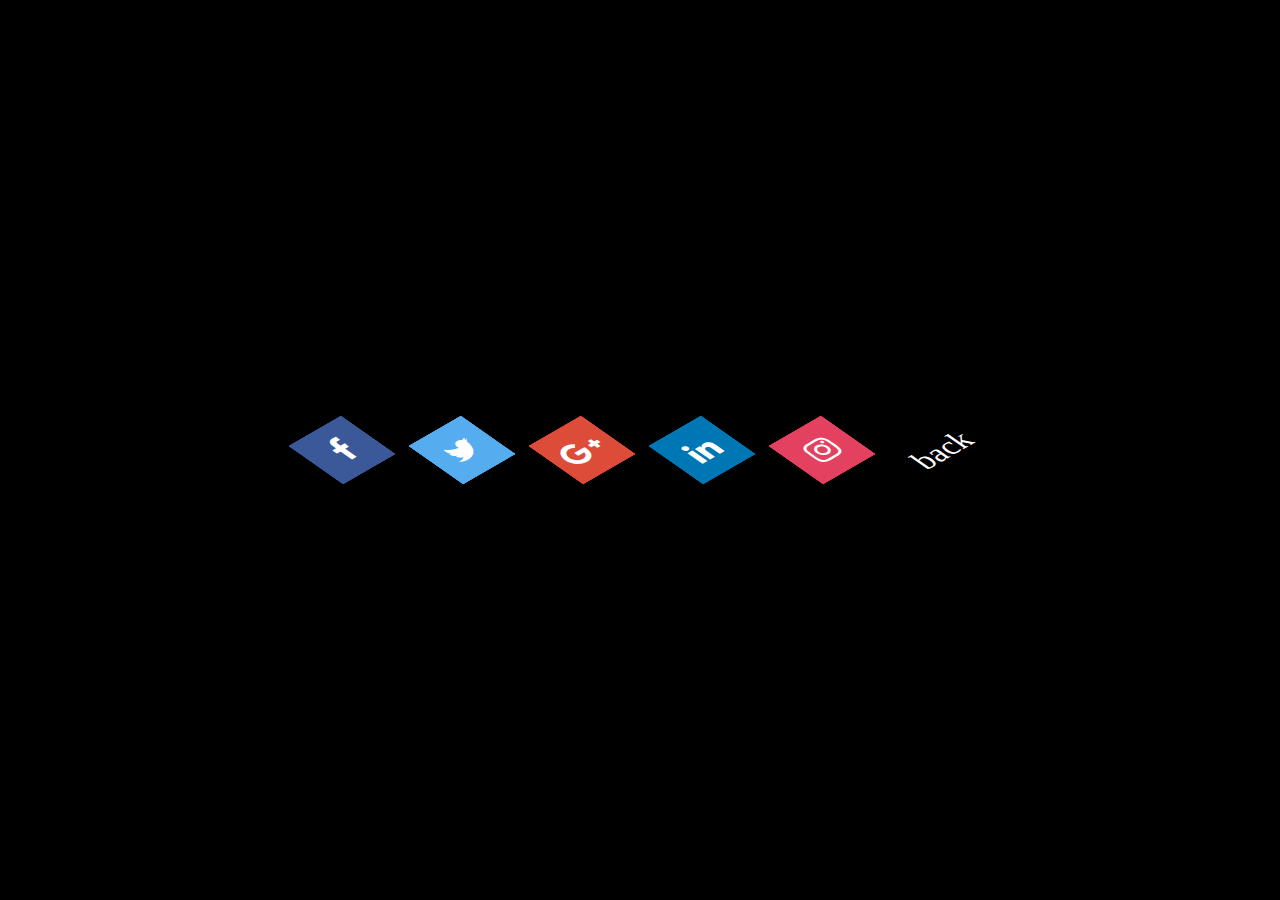
<file: css3/index.html>
<!DOCTYPE html>
<html>
<head>
	<title>CSS Social Media Icons Hover Effects</title>\
	<!-- <link rel="stylesheet" type="text/css" href="..\navbar.css"> -->
	<link rel="stylesheet" type="text/css" href="style.css">
	<link href="https://stackpath.bootstrapcdn.com/font-awesome/4.7.0/css/font-awesome.min.css" rel="stylesheet" integrity="sha384-wvfXpqpZZVQGK6TAh5PVlGOfQNHSoD2xbE+QkPxCAFlNEevoEH3Sl0sibVcOQVnN" crossorigin="anonymous">
	

<body>

	<ul>
		<li>
			<a href="#">
				<span></span>
				<span></span>
				<span></span>
				<span></span>
				<span class="fa fa-facebook" aria-hidden="true"></span>
			</a>
		</li>
		<li>
			<a href="#">
				<span></span>
				<span></span>
				<span></span>
				<span></span>
				<span class="fa fa-twitter" aria-hidden="true"></span>
			</a>
		</li>
		<li>
			<a href="#">
				<span></span>
				<span></span>
				<span></span>
				<span></span>
				<span class="fa fa-google-plus" aria-hidden="true"></span>
			</a>
		</li>
		<li>
			<a href="#">
				<span></span>
				<span></span>
				<span></span>
				<span></span>
				<span class="fa fa-linkedin" aria-hidden="true"></span>
			</a>
		</li>
		<li>
			<a href="#">
				<span></span>
				<span></span>
				<span></span>
				<span></span>
				<span class="fa fa-instagram" aria-hidden="true"></span>
			</a>
		</li>
		<li>
			<a href="..\login & navbar\navbar\index.html">
				<span></span>
				<span></span>
				<span></span>
				<span></span>
				<span>back</span>
			</a>
		</li>
	</ul>

</body>
</html>
</file>
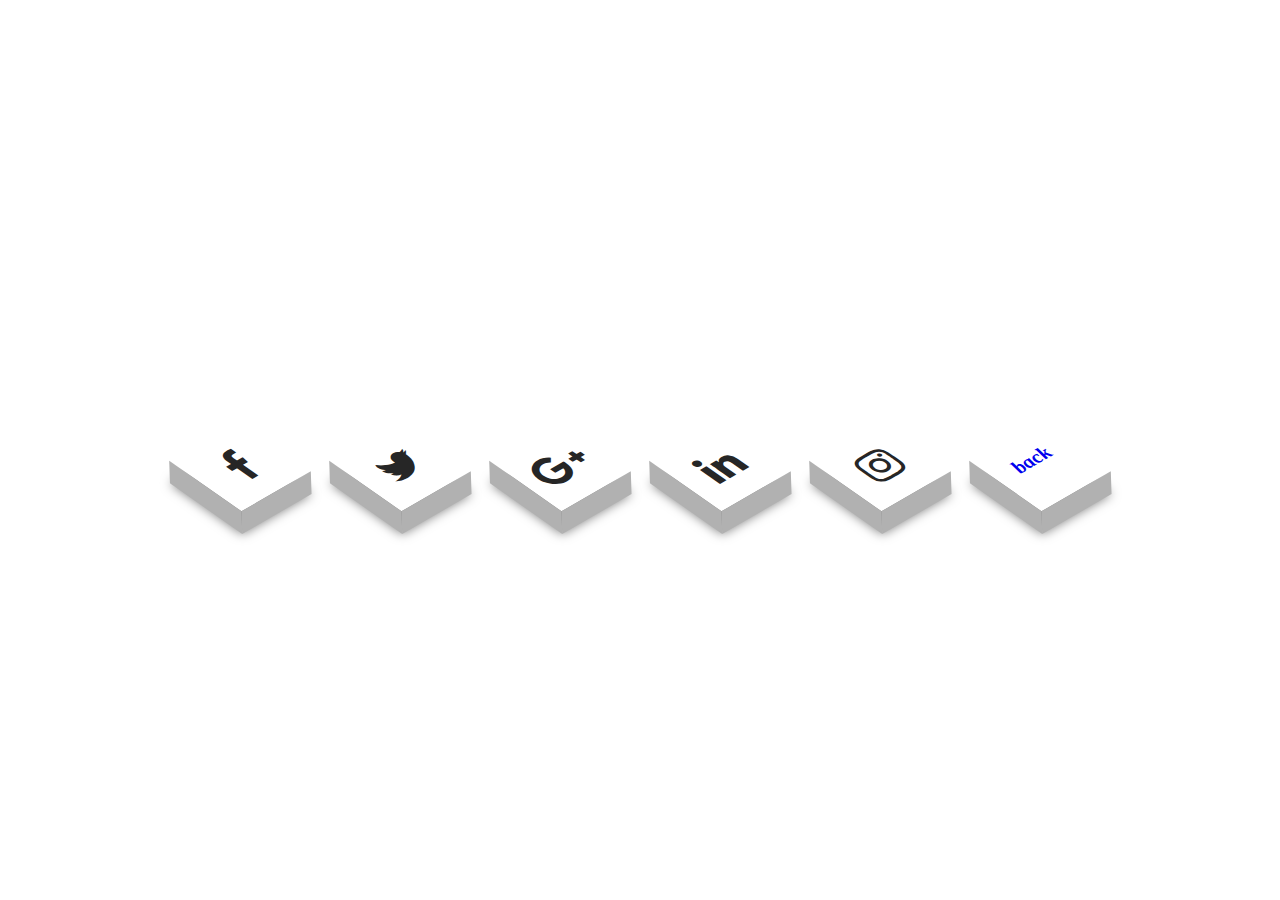
<file: css5/index.html>
<!DOCTYPE html>
<html>
<head>
	<title>Isomeric Social Icons</title>
	<link rel="stylesheet" type="text/css" href="style.css">
	<link href="https://stackpath.bootstrapcdn.com/font-awesome/4.7.0/css/font-awesome.min.css" rel="stylesheet" integrity="sha384-wvfXpqpZZVQGK6TAh5PVlGOfQNHSoD2xbE+QkPxCAFlNEevoEH3Sl0sibVcOQVnN" crossorigin="anonymous">

<body>
	
<div>
	<ul>
		<li>
			<a href="#">
				<i class="fa fa-facebook" aria-hidden="true"></i>
			</a>
		</li>
		<li>
			<a href="#">
				<i class="fa fa-twitter" aria-hidden="true"></i>
			</a>
		</li>
		<li>
			<a href="#">
				<i class="fa fa-google-plus" aria-hidden="true"></i>
			</a>
		</li>
		<li>
			<a href="#">
				<i class="fa fa-linkedin" aria-hidden="true"></i>
			</a>
		</li>
		<li>
			<a href="#">
				<i class="fa fa-instagram" aria-hidden="true"></i>
			</a>
		</li>
		<li>
			<a href="..\login & navbar\navbar\index.html">
				<i class="txt">back</i>
			</a>
		</li>
	</ul>
	</div>
</body>
</html>
</file>
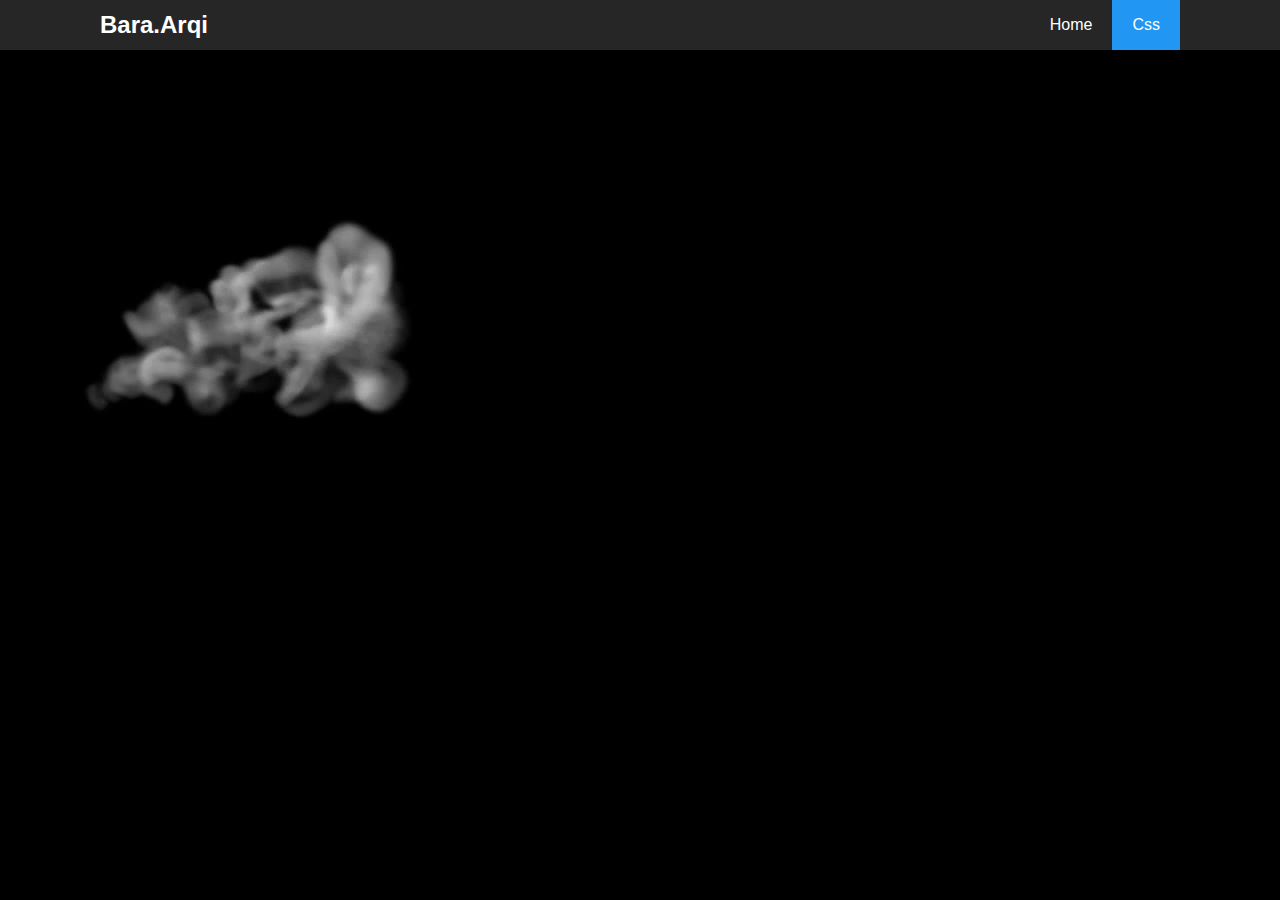
<file: css8/index.html>
<!DOCTYPE html>
<html>
<head>
	<title>Text Reveal Animation Effect</title>
	<link rel="stylesheet" type="text/css" href="style.css">
	<link rel="stylesheet" type="text/css" href="..\login & navbar\navbar\navbar.css">
</head>
<body>


	<section>
		<video src="smoke.mp4" autoplay muted></video>
		<h1>
			<span>B</span>
			<span>A</span>
			<span>R</span>
			<span>A.</span>
			<span>A</span>
			<span>R</span>
			<span>Q</span>
			<span>I</span>
		</h1>
	</section>

    <div>
    <header class="hder">
        <div class="logo">Bara.Arqi</div>
        <nav class="nv">
            <ul class="ulc">
                <li class="active"><a class="lkc2" href="..\login & navbar\navbar\index.html">Home</a></li>
                <li class="lic" ><a class="lkc2" href="#">Css </a>
                    <ul class="ulc2">
                        <li class="lic2"><a class="lkc2" href="..\css1\index.html">Css 1</a></li>
                        <li><a class="lkc2" href="..\css2\index.html">Css 2</a></li>
                        <li><a class="lkc2" href="..\css3\index.html">Css 3</a></li>
                        <li><a class="lkc2" href="..\css4\index.html">Css 4</a></li>
                        <li><a class="lkc2" href="..\css5\index.html">Css 5</a></li>
                        <li><a class="lkc2" href="..\css6\index.html">Css 6</a></li>
                        <li><a class="lkc2" href="..\css7\index.html">Css 7</a></li>
                        <li><a class="lkc2" href="..\css8\index.html">Css 8</a></li>
                        <li><a class="lkc2" href="..\css9\index.html">Css 9</a></li>
                        <li><a class="lkc2" href="..\css10\index.html">Css 10</a></li>
                        <li><a class="lkc2" href="..\css11\index.html">Css 11</a>
                    </ul>
                </li>
            </ul>
        </nav>
    </header>
    </div>
	

</body>
</html>
</file>
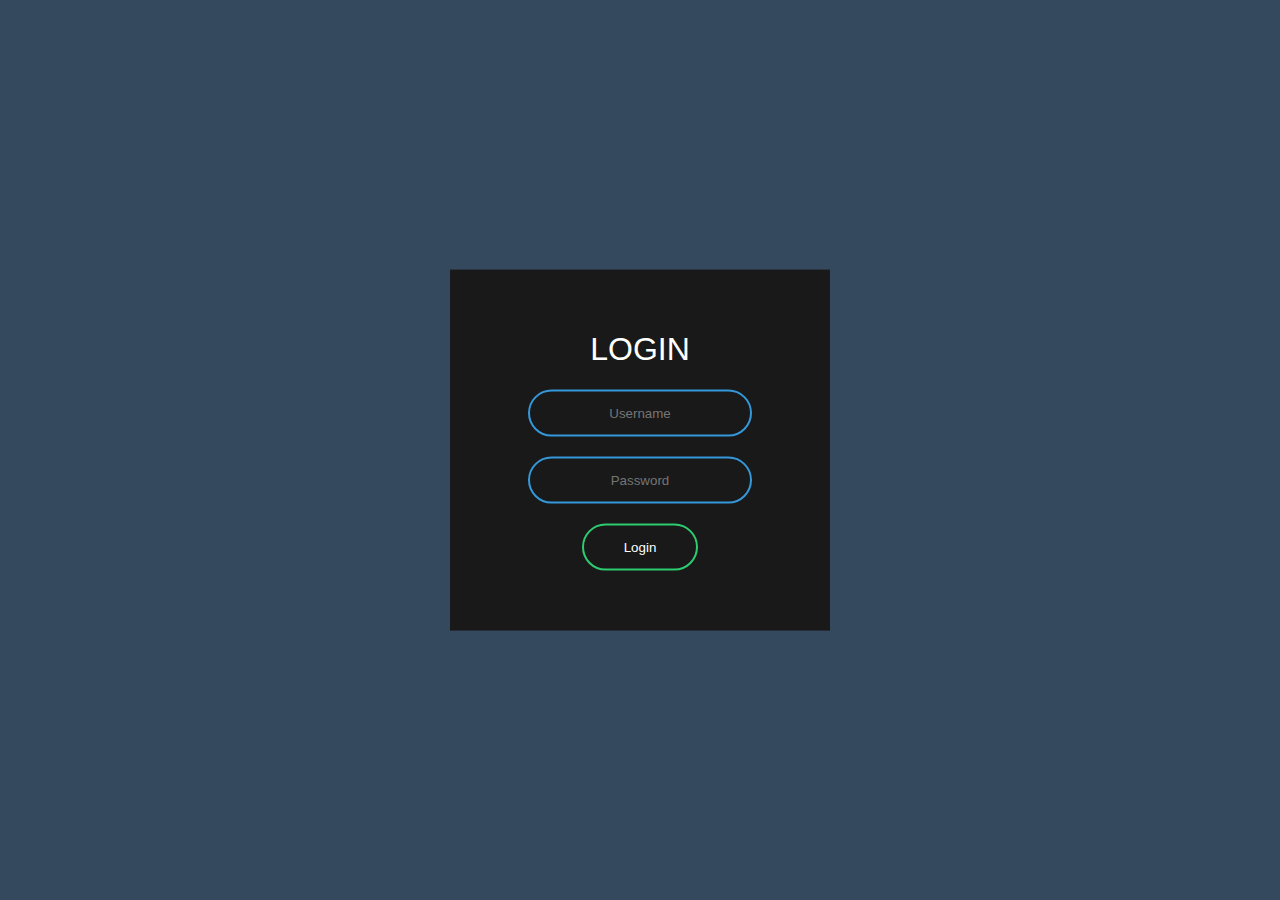
<file: login & navbar/login/index.html>
<!DOCTYPE html>
<html lang="en" dir="ltr">
  <head>
    <meta charset="utf-8">
    <title>َAnimated Login Form</title>
    <link rel="stylesheet" href="style.css">
  </head>
  <body>

<form class="box" action="../navbar/index.html" method="post">
  <h1>Login</h1>
  <input type="text" name="" placeholder="Username">
  <input type="password" name="" placeholder="Password">
  <input type="submit" name="" value="Login" >
</form>


  </body>
</html>
</file>
<file: css3/style.css>
body{
	margin: 0;
	padding: 0 100px;
	height: 100vh;
	display: flex;
	align-items: center;
	justify-content: center;
	background-color: black;
}


ul{
	position: relative;
	margin: 0;
	padding: 0;
	display: flex;
}

ul li{
	position: relative;
	list-style: none;
	width: 60px;
	height: 60px;
	margin: 0 30px;
	transform: rotate(-30deg) skew(25deg);
}


ul li span{
	position: absolute;
	top: 0;
	left: 0;
	width: 100%;
	height: 100%;
	background: #000;
	transition: 0.5s;
	display: flex !important;
	align-items: center;
	justify-content: center;
	color: #fff;
	font-size: 30px !important;
}

ul li:hover span{
	box-shadow: -1px 1px 1px rgba(0,0,0,.1);
}


ul li:hover span:nth-child(5){
	transform: translate(40px,-40px);
	opacity: 1;
}

ul li:hover span:nth-child(4){
	transform: translate(30px,-30px);
	opacity: .8;
}

ul li:hover span:nth-child(3){
	transform: translate(20px,-20px);
	opacity: .6;
}

ul li:hover span:nth-child(2){
	transform: translate(10px,-10px);
	opacity: .4;
}

ul li:hover span:nth-child(1){
	transform: translate(0,0);
	opacity: .2;
}

ul li:nth-child(1) span{
	background: #3b5999;
}

ul li:nth-child(2) span{
	background: #55acee;
}

ul li:nth-child(3) span{
	background: #dd4b39;
}

ul li:nth-child(4) span{
	background: #0077b5;
}

ul li:nth-child(5) span{
	background: #e4405f;
}




.hder{
	position: absolute;
	top: 0;
	left: 0;
	padding: 0 100px;
	background: #262626;
	width: 100%;
	box-sizing: border-box;
	font-family: sans-serif;
}

.hder .logo{
	color: #fff;
	height: 50px;
	line-height: 50px;
	font-size: 24px;
	float: left;
	font-weight: bold;
}

.hder .nv{
	float: right;
}

.hder .nv .ulc{
	margin: 0;
	padding: 0;
	display: flex;
}

.hder .nv .lic{
	list-style: none;
	position: relative;
}
.hder .nv .active{
	list-style: none;
	position: relative;
}

header nav ul li.sub-menu:before{
	content: '';
	position: absolute;
}

.ulc2{
	position: absolute;
	left: 0;
	background: #333;
	display: none;
}

.lic:hover ul{
	display: block;
}

.lic2{
	display: block;
	width: 200px;
}

header nav ul li a{
	height: 50px;
	line-height: 50px;
	padding: 0 20px;
	color: #fff;
	text-decoration: none;
	display: block;
}


header nav ul li a:hover,
header nav ul li.active
{
	color: #fff;
	background: #2196f3;
}
</file>
<file: css5/style.css>
.index{
    margin: 0;
    padding: 0;
    background: #ccc;
}

ul{
    position: absolute;
    top: 50%;
    left: 50%;
    transform: translate(-50%, -50%);
    padding: 0;
    display: flex;
}

ul li{
    list-style: none;
    margin: 0 40px;
}

ul li a .fa{
    font-size: 40px;
    color: #262626;
    line-height: 80px;
    transition: .5s;
}

ul li a{
    position: relative;
    display: block;
    width: 80px;
    height: 80px;
    background: #fff;
    text-align: center;
    transform: perspective(1000px) rotate(-30deg) skew(25deg) translate(0,0);
    transition: .5s;
    box-shadow: -20px 20px 10px rgba(0, 0, 0, .5);
    text-decoration: none;
    font-size: 40px;
}

ul li a:before{
    content: '';
    position: absolute;
    top: 10px;
    left: -20px;
    height: 100%;
    width: 20px;
    background: #b1b1b1;
    transition: .5s;
    transform: rotate(0deg) skewY(-45deg);
}

ul li a:after{
    content: '';
    position: absolute;
    bottom: -20px;
    left: -10px;
    height: 20px;
    width: 100%;
    background: #b1b1b1;
    transition: .5s;
    transform: rotate(0deg) skewX(-45deg);
}

ul li a:hover{
    transform: perspective(1000px) rotate(-30deg) skew(25deg) translate(20px,-20px);
    box-shadow: -50px 50px 50px rgba(0, 0, 0, .5);
}

.txt{
    font-weight: bold; font-size: 20px; text-decoration: none; list-style: none;
}
</file>
<file: css8/style.css>
body{
	margin: 0;
	padding: 0;
}

section{
	height: 100vh;
	background: #000;
}

video{
	object-fit: cover;
}

h1{
	margin: 0;
	padding: 0;
	position: absolute;
	top: 50%;
	transform: translateY(-50%);
	width: 100%;
	text-align: center;
	color: #ddd;
	font-size: 5em;
	font-family: sans-serif;
	letter-spacing: 0.2em;
}

h1 span{
	opacity: 0;
	display: inline-block;
	animation: animate 1s linear forwards;
}

@keyframes animate{
	0%{
		opacity: 0;
		transform: rotateY(90deg);
		filter: blur(10px);
	}
	100%{
		opacity: 1;
		transform: rotateY(0deg);
		filter: blur(0);
	}
}

h1 span:nth-child(1){
	animation-delay: 1s;
}

h1 span:nth-child(2){
	animation-delay: 2s;
}

h1 span:nth-child(3){
	animation-delay: 2.5s;
}

h1 span:nth-child(4){
	animation-delay: 3s;
}

h1 span:nth-child(5){
	animation-delay: 3.5s;
}

h1 span:nth-child(6){
	animation-delay: 3.75s;
}

h1 span:nth-child(7){
	animation-delay: 4s;
}

h1 span:nth-child(8){
	animation-delay: 4.5s;
}
</file>
<file: login & navbar/login/style.css>
body{
  margin: 0;
  padding: 0;
  font-family: sans-serif;
  background: #34495e;
}
.box{
  width: 300px;
  padding: 40px;
  position: absolute;
  top: 50%;
  left: 50%;
  transform: translate(-50%,-50%);
  background: #191919;
  text-align: center;
}
.box h1{
  color: white;
  text-transform: uppercase;
  font-weight: 500;
}
.box input[type = "text"],.box input[type = "password"]{
  border:0;
  background: none;
  display: block;
  margin: 20px auto;
  text-align: center;
  border: 2px solid #3498db;
  padding: 14px 10px;
  width: 200px;
  outline: none;
  color: white;
  border-radius: 24px;
  transition: 0.25s;
}
.box input[type = "text"]:focus,.box input[type = "password"]:focus{
  width: 280px;
  border-color: #2ecc71;
}
.box input[type = "submit"]{
  border:0;
  background: none;
  display: block;
  margin: 20px auto;
  text-align: center;
  border: 2px solid #2ecc71;
  padding: 14px 40px;
  outline: none;
  color: white;
  border-radius: 24px;
  transition: 0.25s;
  cursor: pointer;
}
.box input[type = "submit"]:hover{
  background: #2ecc71;
}
</file>
